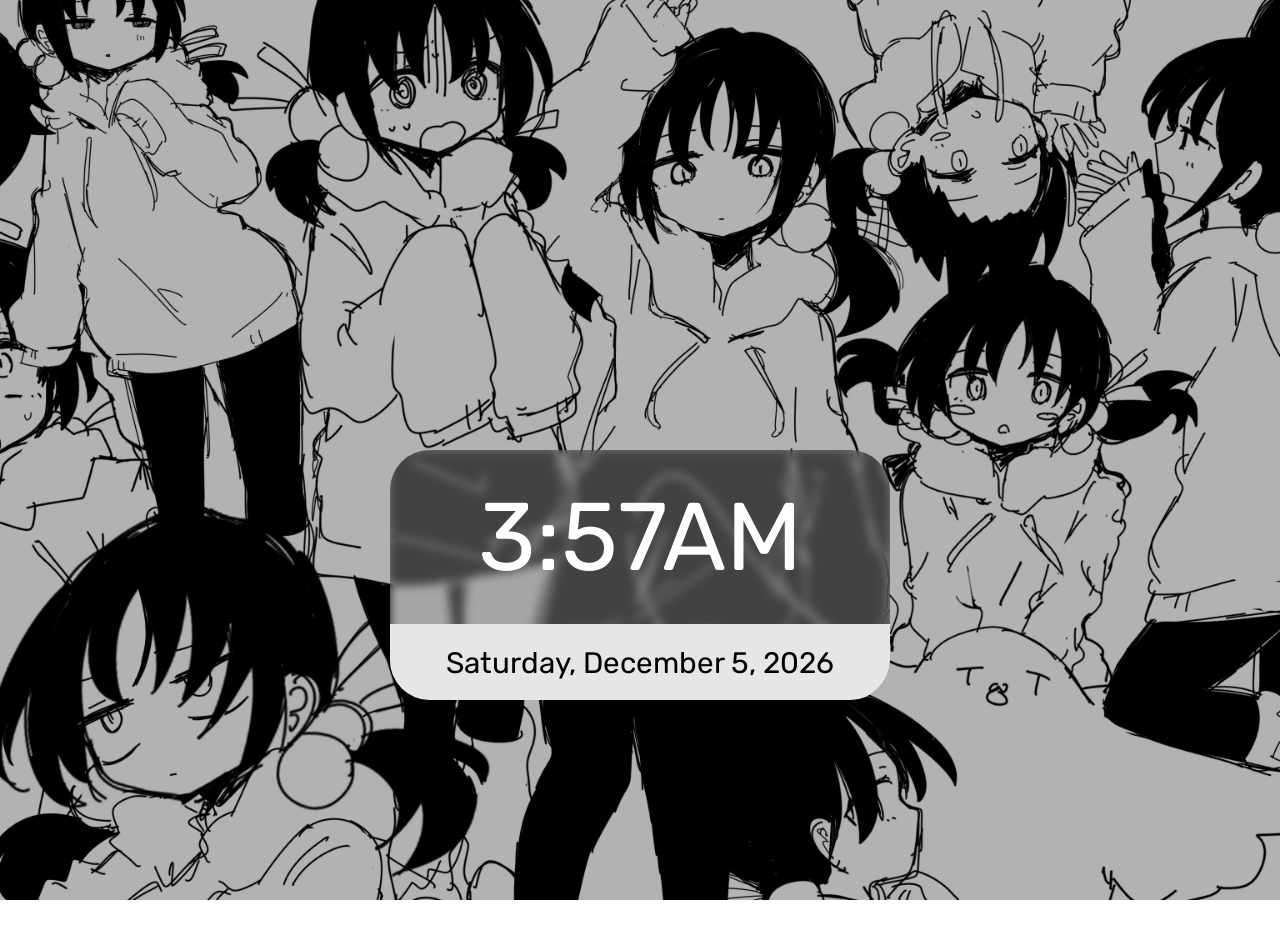
<file: index.html>
<!DOCTYPE html>
<html lang="en">
<head>
    <!-- ==========================================================================
       1. HEAD & METADATA
       ========================================================================== -->
    <meta charset="UTF-8">
    <meta name="viewport" content="width=device-width, initial-scale=1.0">
    <title>Osage Chan Wallpaper</title>
    <link rel="stylesheet" href="style.css">
</head>
<body>

<!-- ==========================================================================
   2. BACKGROUND & VISUALIZER
   ========================================================================== -->
<div id="backgroundScroller"></div>
<canvas id="audiovisualizer"></canvas>

<!-- ==========================================================================
   3. TIME & DATE DISPLAYS
   ========================================================================== -->
<div id="timeDisplay">
    <div id="time">12:00PM</div>
    <div id="date">--</div>
</div>

<div id="timeDisplayBigger">
    <div id="time1">12:00PM</div>
    <div id="date1">--</div>
</div>

<!-- ==========================================================================
   4. PAGE SELECTOR NAVIGATION
   ========================================================================== -->
<div id="pageSelector">
    <i id="left"><img src="assets/icons/icons8-back-16.png" alt="Previous Page"></i>
    <i id="center"><img id="centerIcon" src="assets/icons/icons8-video-32.png" alt="Video Hub"></i>
    <i id="right"><img src="assets/icons/icons8-forward-16.png" alt="Next Page"></i>
</div>

<!-- ==========================================================================
   5. CALENDAR WIDGET & LEFT PANEL
   ========================================================================== -->
<div id="calendar-wrapper">
    <div id="calendar-panel-left" class="hide-panel">
        <div id="cal-rail">
            <div id="cal-scroll-up" class="cal-rail-btn hidden" title="Scroll Up">
                <svg width="12" height="12" viewBox="0 0 24 24" fill="none" stroke="currentColor" stroke-width="2.5" stroke-linecap="round" stroke-linejoin="round"><polyline points="18 15 12 9 6 15"></polyline></svg>
            </div>
            <div id="cal-close-btn" class="cal-rail-btn">&gt;</div>
            <div id="cal-scroll-down" class="cal-rail-btn hidden" title="Scroll Down">
                <svg width="12" height="12" viewBox="0 0 24 24" fill="none" stroke="currentColor" stroke-width="2.5" stroke-linecap="round" stroke-linejoin="round"><polyline points="6 9 12 15 18 9"></polyline></svg>
            </div>
        </div>

        <div class="cal-panel-content">
            <div id="cal-panel-top" class="hide-top-info">
                <div id="panel-time">12:00PM</div>
                <div id="cal-selected-day-name">MONDAY</div>
                <div id="cal-selected-date-display">JULY 27, 2026</div>
            </div>

            <div class="cal-panel-divider"></div>

            <div id="cal-panel-bottom">
                <div class="events-header-title">SPECIAL OBSERVANCES</div>
                <div id="cal-events-list">
                    <div class="event-item">No Special Observances</div>
                </div>
            </div>
        </div>
    </div>

    <div id="calendar-main-card">
        <div id="calendar-header">
            <i id="cal-prev"><img src="assets/icons/icons8-back-16.png" alt="Previous Month"></i>

            <div class="calendar-title-container">
                <span id="yearDisplay">2026</span>
                <span id="monthDisplay">OCTOBER</span>
            </div>

            <i id="cal-next"><img src="assets/icons/icons8-forward-16.png" alt="Next Month"></i>
        </div>

        <div id="calendar-body">
            <div class="weekdays-header" id="weekdays-header">
                <div>Sun</div>
                <div>Mon</div>
                <div>Tue</div>
                <div>Wed</div>
                <div>Thu</div>
                <div>Fri</div>
                <div>Sat</div>
            </div>

            <div id="days-wrapper"></div>

            <div id="years-wrapper" class="hide-years">
                <div class="year-selection-overlay"></div>
                <div id="years-list"></div>
            </div>

            <div id="cal-virtual-keyboard">
                <div class="cal-vk-header">
                    <span id="cal-vk-title">KEYBOARD</span>
                    <button type="button" class="cal-vk-close" id="cal-vk-close">✕</button>
                </div>
                <div class="cal-vk-rows">
                    <div class="cal-vk-row">
                        <button type="button" class="cal-vk-key" data-key="1">1</button>
                        <button type="button" class="cal-vk-key" data-key="2">2</button>
                        <button type="button" class="cal-vk-key" data-key="3">3</button>
                        <button type="button" class="cal-vk-key" data-key="4">4</button>
                        <button type="button" class="cal-vk-key" data-key="5">5</button>
                        <button type="button" class="cal-vk-key" data-key="6">6</button>
                        <button type="button" class="cal-vk-key" data-key="7">7</button>
                        <button type="button" class="cal-vk-key" data-key="8">8</button>
                        <button type="button" class="cal-vk-key" data-key="9">9</button>
                        <button type="button" class="cal-vk-key" data-key="0">0</button>
                        <button type="button" class="cal-vk-key cal-vk-action" id="cal-vk-backspace">⌫</button>
                    </div>
                    <div class="cal-vk-row">
                        <button type="button" class="cal-vk-key" data-key="q">q</button>
                        <button type="button" class="cal-vk-key" data-key="w">w</button>
                        <button type="button" class="cal-vk-key" data-key="e">e</button>
                        <button type="button" class="cal-vk-key" data-key="r">r</button>
                        <button type="button" class="cal-vk-key" data-key="t">t</button>
                        <button type="button" class="cal-vk-key" data-key="y">y</button>
                        <button type="button" class="cal-vk-key" data-key="u">u</button>
                        <button type="button" class="cal-vk-key" data-key="i">i</button>
                        <button type="button" class="cal-vk-key" data-key="o">o</button>
                        <button type="button" class="cal-vk-key" data-key="p">p</button>
                        <button type="button" class="cal-vk-key" data-key="-">-</button>
                    </div>
                    <div class="cal-vk-row">
                        <button type="button" class="cal-vk-key" data-key="a">a</button>
                        <button type="button" class="cal-vk-key" data-key="s">s</button>
                        <button type="button" class="cal-vk-key" data-key="d">d</button>
                        <button type="button" class="cal-vk-key" data-key="f">f</button>
                        <button type="button" class="cal-vk-key" data-key="g">g</button>
                        <button type="button" class="cal-vk-key" data-key="h">h</button>
                        <button type="button" class="cal-vk-key" data-key="j">j</button>
                        <button type="button" class="cal-vk-key" data-key="k">k</button>
                        <button type="button" class="cal-vk-key" data-key="l">l</button>
                        <button type="button" class="cal-vk-key" data-key="_">_</button>
                        <button type="button" class="cal-vk-key cal-vk-action" id="cal-vk-caps">⇪</button>
                    </div>
                    <div class="cal-vk-row">
                        <button type="button" class="cal-vk-key cal-vk-action" id="cal-vk-clear">CLEAR</button>
                        <button type="button" class="cal-vk-key" data-key="z">z</button>
                        <button type="button" class="cal-vk-key" data-key="x">x</button>
                        <button type="button" class="cal-vk-key" data-key="c">c</button>
                        <button type="button" class="cal-vk-key" data-key="v">v</button>
                        <button type="button" class="cal-vk-key" data-key="b">b</button>
                        <button type="button" class="cal-vk-key" data-key="n">n</button>
                        <button type="button" class="cal-vk-key" data-key="m">m</button>
                        <button type="button" class="cal-vk-key" data-key=":">:</button>
                        <button type="button" class="cal-vk-key" data-key="/">/</button>
                        <button type="button" class="cal-vk-key" data-key=".">.</button>
                    </div>
                    <div class="cal-vk-row">
                        <button type="button" class="cal-vk-key cal-vk-nav" id="cal-vk-left">◀</button>
                        <button type="button" class="cal-vk-key cal-vk-space" id="cal-vk-space">SPACE</button>
                        <button type="button" class="cal-vk-key cal-vk-nav" id="cal-vk-right">▶</button>
                        <button type="button" class="cal-vk-key cal-vk-done" id="cal-vk-done">DONE</button>
                    </div>
                </div>
            </div>
        </div>
    </div>

    <div id="calendar-panel-right" class="hide-panel">
        <div class="cal-panel-right-content">
            <div id="cal-right-top">
                <div class="cal-right-header-title">SPECIAL DAYS MANAGER</div>
                <div class="cal-right-badges-row">
                    <div id="cal-right-date-display">OCTOBER 15, 2026</div>
                    <div id="cal-right-count-badge">0 EVENTS SCHEDULED</div>
                </div>
            </div>

            <div class="cal-panel-divider cal-right-divider"></div>

            <div id="cal-right-form-wrapper">
                <div class="cal-input-main-row">
                    <input type="text" id="cal-special-input" placeholder="Add title..." maxlength="60" spellcheck="false" autocomplete="off" readonly aria-label="Special day title">
                    <button type="button" id="cal-special-add-btn" title="Save Entry">+</button>
                </div>

                <div class="cal-type-chips" id="cal-type-chips">
                    <button type="button" class="cal-type-chip active" data-type="event">Event</button>
                    <button type="button" class="cal-type-chip" data-type="task">Task</button>
                    <button type="button" class="cal-type-chip" data-type="reminder">Reminder</button>
                    <button type="button" class="cal-type-chip" data-type="memo">Memo</button>
                    <button type="button" class="cal-type-chip" data-type="dday">D-Day</button>
                </div>

                <div id="cal-subfields-container"></div>
            </div>

            <div id="cal-right-events-list"></div>
        </div>
    </div>
</div>

<!-- ==========================================================================
   6. MEDIA PLAYER & PANELS
   ========================================================================== -->
<div id="media-container">
    <div id="media-wrapper">
        <div id="media-image">
            <i id="switch-menu"><img src="assets/icons/icons8-playlist-32.png" alt="Playlist Menu"></i>
            <i id="settings-menu"><img src="assets/icons/icons8-wrench-32.png" alt="Settings Menu"></i>
            <i id="resync-menu" title="Re-sync Media"><img src="assets/icons/icons8-refresh-32.png" alt="Resync Media"></i>
            <div id="timer-menu" class="hide-timer">
                <span id="timer-text">60</span>
            </div>
        </div>

        <div id="media-properties">
            <div id="media-title-wrapper">
                <div id="media-title-track">
                    <span id="media-title">Not Playing Music</span>
                </div>
            </div>

            <div id="media-album-wrapper">
                <div id="media-album-track">
                    <span id="media-album"></span>
                </div>
            </div>

            <div id="media-meta">
                <div id="media-artist-wrapper">
                    <div id="media-artist-track">
                        <span id="media-artist"></span>
                    </div>
                </div>
                <div id="media-release"></div>
            </div>

            <div id="media-lyrics-container">
                <div id="media-lyrics-wrapper">
                    <div id="media-lyric-current"></div>
                    <div id="media-lyric-next"></div>
                </div>
            </div>

            <div class="slider-wrapper">
                <div id="timer-tooltip" class="hide-tooltip">Click to keep music paused</div>
                <div class="media-time">
                    <div id="time-elapsed">--:--</div>
                    <div id="song-duration">--:--</div>
                </div>
                <input type="range" id="media-slider" min="0" max="100" aria-label="Playback progress">
            </div>

            <div id="media-buttons">
                <i id="media-info"></i>
                <i id="media-previous"><img src="assets/icons/icons8-skip-to-start-16.png" alt="Previous Track"></i>
                <i id="media-play"><img src="assets/icons/icons8-play-16.png" alt="Play"></i>
                <i id="media-pause" class="hide-pause-play"><img src="assets/icons/icons8-pause-16.png" alt="Pause"></i>
                <i id="media-next"><img src="assets/icons/icons8-end-16.png" alt="Next Track"></i>
                <i id="media-repeat"></i>
            </div>
        </div>

        <div id="media-playlist" class="hide-properties">
            <div class="media-header">
                <i><img src="assets/icons/icons8-back-16.png" id="media-left" alt="Previous Page"></i>
                <p spellcheck="false">Inabakumori Songs</p>
                <i><img src="assets/icons/icons8-forward-16.png" id="media-right" alt="Next Page"></i>
            </div>
            <div id="media-playlist-list"></div>
        </div>

        <div id="settings-panel">
            <div class="info-content">
                <div id="settings-title" class="settings-title">Settings</div>
                <div class="info-section">
                    <div id="settings-content"></div>
                </div>
            </div>
        </div>

        <div id="media-info-panel">
            <div class="info-content">
                <div class="info-header">
                    <div id="info-cover"></div>
                    <div class="info-main">
                        <div id="info-title"></div>
                        <div id="info-artist"></div>
                    </div>
                </div>

                <div class="info-section" id="info-section">
                    <div class="info-switch">
                        <span id="info-prev">‹</span>
                        <div id="info-category">Description</div>
                        <span id="info-next">›</span>
                    </div>
                    <div id="info-content-display"></div>
                </div>
            </div>
        </div>
    </div>
</div>

<!-- ==========================================================================
   7. SCRIPTS
   ========================================================================== -->
<script src="jsmediatags.min.js"></script>
<script src="main.js"></script>
<script src="calendar-days.js"></script>
<script src="calendar.js"></script>
<script src="timeupdate.js"></script>
<script src="audioVisualizer.js"></script>
<script src="mediaListener.js"></script>
<script src="applyProperties.js"></script>
</body>
</html>
</file>
<file: style.css>
/* ==========================================================================
   1. FONTS & BASE STYLES
   ========================================================================== */

@font-face {
    font-family: 'Rubik';
    src: url('assets/fonts/Rubik/Rubik-VariableFont_wght.ttf');
}

* {
    font-family: 'Rubik', sans-serif;
    user-select: none;
    box-sizing: border-box;
}

html, body {
    top: 0;
    left: 0;
    margin: 0;
    padding: 0;
    width: 100vw;
    height: 100vh;
    overflow: hidden !important;
    display: flex;
    justify-content: end;
    align-items: end;
    --bottom-offset: 30px;
}

body::after {
    content: '';
    position: fixed;
    top: 0;
    left: 0;
    width: 100vw;
    height: 100vh;
    background: #000000;
    z-index: 99999;
    pointer-events: none;
    opacity: 1;
    animation: mainPageFadeIn 3s cubic-bezier(0.25, 1, 0.5, 1) forwards;
}

@keyframes mainPageFadeIn {
    0% { opacity: 1; visibility: visible; }
    55% { opacity: 1; visibility: visible; }
    100% { opacity: 0; visibility: hidden; }
}


/* ==========================================================================
   2. BACKGROUND & NAVIGATION SELECTOR
   ========================================================================== */

#backgroundScroller {
    position: absolute;
    top: 0;
    left: 0;
    width: 100vw;
    height: 100vh;
    background: url(osage-bg.png);
    background-size: cover;
    background-position-x: 50%;
    z-index: -100;
    transition: filter 1.5s cubic-bezier(0.4, 0, 0.2, 1), opacity 1.5s cubic-bezier(0.4, 0, 0.2, 1);
}

#backgroundScroller.dim-out {
    filter: brightness(0) !important;
    transition: filter 0.5s cubic-bezier(0.4, 0, 0.2, 1) !important;
}

#pageSelector {
    position: absolute;
    display: flex;
    gap: 20px;
    left: 50%;
    bottom: calc(60px + var(--bottom-offset));
    transform: translate(-50%, 0);
    z-index: 10;
    transition: gap 0.5s cubic-bezier(0.16, 1, 0.3, 1);
}

#pageSelector i {
    border-radius: 100vw;
    background-color: #e6e6e6;
    backdrop-filter: invert(1) blur(5px);
    color: black;
    display: grid;
    place-items: center;
    width: 50px;
    height: 50px;
    cursor: pointer;
    overflow: hidden;
    flex-shrink: 0;
    transition: opacity 0.5s cubic-bezier(0.16, 1, 0.3, 1),
    transform 0.5s cubic-bezier(0.16, 1, 0.3, 1),
    width 0.5s cubic-bezier(0.16, 1, 0.3, 1);
}

#pageSelector i img {
    width: 20px;
    height: 20px;
    object-fit: contain;
    transition: transform 0.2s ease;
}

#pageSelector #center img {
    width: 27px;
    height: 27px;
    transform: scale(1.15);
}

#pageSelector #center {
    opacity: 0;
    pointer-events: none;
    width: 0;
    transform: scale(0);
}

#pageSelector.at-center #center {
    opacity: 1;
    pointer-events: auto;
    width: 50px;
    transform: scale(1);
}

#pageSelector #center.refresh-hide {
    opacity: 0 !important;
    pointer-events: none !important;
    width: 0 !important;
    transform: scale(0) !important;
}

#pageSelector.at-start {
    gap: 0;
}

#pageSelector.at-start #left {
    opacity: 0;
    pointer-events: none;
    width: 0;
    transform: scale(0);
}

#pageSelector.at-end {
    gap: 0;
}

#pageSelector.at-end #right {
    opacity: 0;
    pointer-events: none;
    width: 0;
    transform: scale(0);
}

.down {
    transition: bottom 0.5s, opacity 0.5s;
    opacity: 0;
    bottom: -40px !important;
}

#pageSelector.closing-center {
    gap: 10px !important;
}

#pageSelector.closing-center #center {
    transform: translateY(80px) scale(0.4) !important;
    opacity: 0 !important;
    width: 0 !important;
    pointer-events: none !important;
}

#pageSelector.closing-sides #left,
#pageSelector.closing-sides #right {
    transform: translateY(80px) scale(0.4) !important;
    opacity: 0 !important;
    pointer-events: none !important;
}

body.is-intro #pageSelector {
    gap: 0 !important;
}

body.is-intro #pageSelector #left,
body.is-intro #pageSelector #right {
    opacity: 0;
    transform: translateY(80px) scale(0.4);
    pointer-events: none;
}

body.is-intro #pageSelector.sides-in #left,
body.is-intro #pageSelector.sides-in #right {
    opacity: 1;
    transform: translateY(0) scale(1);
    pointer-events: auto;
}

body.is-intro #pageSelector #center {
    opacity: 0;
    width: 0;
    transform: translateY(80px) scale(0.4);
    pointer-events: none;
}

body.is-intro #pageSelector.open-center {
    gap: 20px !important;
}

body.is-intro #pageSelector.open-center #center {
    opacity: 1 !important;
    width: 50px !important;
    transform: translateY(0) scale(1) !important;
    pointer-events: auto !important;
}


/* ==========================================================================
   3. TIME & DATE DISPLAY
   ========================================================================== */

#timeDisplay {
    position: relative;
    width: 360px;
    height: 200px;
    box-sizing: border-box;
    background-color: #36363670;
    backdrop-filter: invert(1) blur(5px);
    margin: calc(60px + var(--bottom-offset));
    border-radius: 40px;
    overflow: hidden;
    display: flex;
    flex-direction: column;
    align-items: center;
    z-index: 150;
    color: white;
    font-size: 1.5rem;
    bottom: 0;
    transition: bottom 0.5s, opacity 0.5s, transform 0.8s cubic-bezier(0.22, 1, 0.36, 1);
}

#timeDisplay.hide-time {
    transform: translateY(280px);
    opacity: 0;
    pointer-events: none;
}

#time {
    font-size: 4rem;
    padding-block: 30px;
}

#date {
    font-size: 1.3rem;
    white-space: nowrap;
    display: flex;
    align-items: center;
    justify-content: center;
    flex: 1;
    background-color: #e6e6e6;
    color: black;
    width: 100%;
    padding-inline: 16px;
}

#timeDisplayBigger {
    position: absolute;
    width: 500px;
    height: 250px;
    bottom: calc(170px + var(--bottom-offset));
    left: 50%;
    transform: translate(-50%, 0);
    background-color: #36363670;
    backdrop-filter: invert(1) blur(5px);
    border-radius: 40px;
    overflow: hidden;
    display: flex;
    flex-direction: column;
    align-items: center;
    color: white;
    font-size: 4rem;
    transition: bottom 0.5s cubic-bezier(0.16, 1, 0.3, 1), opacity 0.5s ease;
    z-index: 10;
}

#timeDisplayBigger.intro-clock-hide {
    bottom: -250px !important;
    opacity: 0 !important;
    pointer-events: none !important;
}

#time1 {
    font-size: 6rem;
    padding-block: 30px;
}

#date1 {
    font-size: 1.85rem;
    white-space: nowrap;
    display: flex;
    align-items: center;
    justify-content: center;
    flex: 1;
    background-color: #e6e6e6;
    color: black;
    width: 100%;
    padding-inline: 20px;
}

.exit-clock-down {
    bottom: -250px !important;
    opacity: 0 !important;
    pointer-events: none !important;
    transition: bottom 0.6s cubic-bezier(0.4, 0, 0.2, 1), opacity 0.6s ease !important;
}


/* ==========================================================================
   4. AUDIO VISUALIZER
   ========================================================================== */

#audiovisualizer {
    position: absolute;
    top: 50vh;
    left: 50vw;
    transform: translate(-50%, -50%) scale(1.1);
    width: 100vw;
    z-index: -99;
    user-select: none;
    pointer-events: none;
    transition: opacity 1.5s cubic-bezier(0.4, 0, 0.2, 1);
}

#audiovisualizer.exit-fade {
    opacity: 0 !important;
    transition: opacity 0.5s cubic-bezier(0.4, 0, 0.2, 1) !important;
}


/* ==========================================================================
   5. CALENDAR WIDGET & LEFT PANEL
   ========================================================================== */

#calendar-wrapper {
    position: absolute;
    top: 50%;
    left: 50%;
    transform: translate(-50%, -50%);
    display: flex;
    align-items: stretch;
    background-color: #363636e6;
    backdrop-filter: invert(1) blur(5px);
    border-radius: 40px;
    overflow: hidden;
    z-index: 100;
    transition: margin-top 0.5s cubic-bezier(0.16, 1, 0.3, 1), opacity 0.5s cubic-bezier(0.16, 1, 0.3, 1);
}

#calendar-wrapper.widget-down {
    margin-top: 180px !important;
    opacity: 0 !important;
    pointer-events: none !important;
}

#calendar-main-card {
    width: 550px;
    flex-shrink: 0;
}

#calendar-panel-left {
    width: 420px;
    height: 607px;
    opacity: 1;
    overflow: hidden;
    display: flex;
    background: transparent;
    border-right: 1px solid rgba(255, 255, 255, 0.1);
    transition: width 1.2s cubic-bezier(0.22, 1, 0.36, 1),
    opacity 1.2s ease,
    filter 1.2s ease;
}

#calendar-panel-left.hide-panel {
    width: 0;
    opacity: 0;
    border-right: none;
    pointer-events: none;
}

#calendar-panel-left.rail-only {
    width: 34px !important;
    border-right: 1px solid rgba(255, 255, 255, 0.1);
}

#calendar-panel-left.rail-only .cal-panel-content {
    opacity: 0;
    pointer-events: none;
    visibility: hidden;
}

#cal-rail {
    width: 34px;
    height: 100%;
    background-color: #797979;
    border-right: 1px solid rgba(255, 255, 255, 0.1);
    display: flex;
    flex-direction: column;
    justify-content: center;
    align-items: center;
    gap: 10px;
    flex-shrink: 0;
    opacity: 0;
    transform: translateX(-15px);
    pointer-events: none;
    transition: opacity 0.5s ease, transform 0.5s ease;
    z-index: 10;
}

#cal-rail.rail-visible {
    opacity: 1;
    transform: translateX(0);
    pointer-events: auto;
}

.cal-rail-btn {
    width: 28px;
    height: 36px;
    display: grid;
    place-items: center;
    cursor: pointer;
    color: #ffffff;
    font-weight: 700;
    font-size: 1.15rem;
    border-radius: 8px;
    transition: opacity 0.3s ease, background-color 0.2s ease, transform 0.2s ease;
    user-select: none;
}

.cal-rail-btn svg {
    width: 18px;
    height: 18px;
    stroke-width: 3px;
    display: block;
}

.cal-rail-btn:hover:not(.hidden):not(.controls-locked) {
    background-color: #8c8c8c;
    color: #ffffff;
}

.cal-rail-btn.hidden {
    opacity: 0;
    pointer-events: none;
}

.cal-rail-btn.controls-locked {
    opacity: 0.35 !important;
    cursor: not-allowed !important;
    pointer-events: none !important;
}

.cal-panel-content {
    flex: 1;
    display: flex;
    flex-direction: column;
    padding: 30px 28px;
    box-sizing: border-box;
    overflow: hidden;
    min-width: 386px;
    transition: opacity 0.4s ease, visibility 0.4s ease;
}

#cal-panel-top {
    flex: 0 0 auto;
    display: flex;
    flex-direction: column;
    justify-content: center;
    align-items: center;
    text-align: center;
    opacity: 1;
    transform: translateY(0);
    transition: opacity 0.6s ease, transform 0.6s ease;
}

#cal-panel-top.hide-top-info {
    opacity: 0;
    transform: translateY(-20px);
    pointer-events: none;
}

#panel-time {
    font-size: 3.2rem;
    font-weight: 700;
    color: #ffffff;
    letter-spacing: 1px;
    line-height: 1.1;
    margin-bottom: 4px;
}

#cal-selected-day-name {
    font-size: 1.2rem;
    font-weight: 800;
    letter-spacing: 3px;
    color: rgba(255, 255, 255, 0.9);
    margin-bottom: 8px;
}

#cal-selected-date-display {
    font-size: 0.78rem;
    font-weight: 600;
    letter-spacing: 2px;
    color: rgba(255, 255, 255, 0.75);
    background: rgba(255, 255, 255, 0.08);
    border: 1px solid rgba(255, 255, 255, 0.14);
    padding: 4px 14px;
    border-radius: 12px;
    text-transform: uppercase;
}

.cal-panel-divider {
    width: 100%;
    height: 1px;
    background: linear-gradient(90deg, transparent, rgba(255, 255, 255, 0.25), transparent);
    margin-block: 20px;
    position: relative;
    display: flex;
    align-items: center;
    justify-content: center;
}

.cal-panel-divider::after {
    content: '◆';
    position: absolute;
    font-size: 0.5rem;
    color: rgba(255, 255, 255, 0.35);
    background: #363636;
    padding-inline: 8px;
}

.cal-right-divider {
    margin: 0 0 16px 0;
}

.cal-right-divider::after {
    content: '◆';
    font-size: 0.52rem;
    color: rgba(255, 255, 255, 0.45);
    background: #363636;
    padding-inline: 10px;
}

#cal-panel-bottom {
    flex: 1;
    display: flex;
    flex-direction: column;
    overflow: hidden;
    margin-top: 0;
}

.events-header-title {
    font-size: 0.72rem;
    font-weight: 700;
    letter-spacing: 2px;
    color: rgba(255, 255, 255, 0.45);
    text-transform: uppercase;
    text-align: center;
    margin-bottom: 14px;
    display: flex;
    align-items: center;
    justify-content: center;
    user-select: none;
    transition: color 0.2s ease;
    overflow: hidden;
}

.events-header-title.clickable-tab {
    cursor: pointer;
}

.events-header-title.clickable-tab:hover {
    color: #ffffff;
}

.events-header-title .title-text {
    display: inline-block;
    white-space: nowrap;
    transition: transform 0.18s cubic-bezier(0.22, 1, 0.36, 1), opacity 0.18s ease;
}

.events-header-title .title-text.slide-out-left {
    transform: translateX(-40px);
    opacity: 0;
}

.events-header-title .title-text.slide-in-right {
    animation: titleSlideInFromRight 0.22s cubic-bezier(0.16, 1, 0.3, 1) forwards;
}

@keyframes titleSlideInFromRight {
    0% {
        transform: translateX(40px);
        opacity: 0;
    }
    100% {
        transform: translateX(0);
        opacity: 1;
    }
}

.events-header-title::before,
.events-header-title::after {
    display: none;
}

#cal-events-list {
    flex: 1;
    display: flex;
    flex-direction: column;
    gap: 8px;
    overflow-y: auto;
    padding-right: 4px;
    -ms-overflow-style: none;
    scrollbar-width: none;
}

#cal-events-list::-webkit-scrollbar {
    display: none;
}

.event-item,
.special-event-item {
    background: rgba(255, 255, 255, 0.05);
    border: 1px solid rgba(255, 255, 255, 0.08);
    border-radius: 14px;
    padding: 6px 8px 6px 14px;
    font-size: 0.85rem;
    font-weight: 500;
    color: rgba(255, 255, 255, 0.85);
    display: flex;
    align-items: center;
    justify-content: space-between;
    height: 48px;
    box-sizing: border-box;
    flex-shrink: 0;
}

.event-item:hover,
.special-event-item:hover {
    background: rgba(255, 255, 255, 0.1);
    border-color: rgba(255, 255, 255, 0.18);
}

.event-item {
    transition: background 0.2s ease, border-color 0.2s ease;
    opacity: 0;
    animation: eventRevealIn 0.8s cubic-bezier(0.16, 1, 0.3, 1) forwards;
}

.event-item.closing {
    animation: eventRevealOut 0.4s cubic-bezier(0.7, 0, 0.84, 0) forwards !important;
}

.special-event-item {
    transition: background 0.2s ease, border-color 0.2s ease, opacity 0.2s ease;
    animation: eventRevealIn 0.5s cubic-bezier(0.16, 1, 0.3, 1) forwards;
}

@keyframes eventRevealIn {
    0% {
        opacity: 0;
        transform: translateX(-50px);
        clip-path: inset(100% 0 0 0);
        filter: blur(6px);
    }
    100% {
        opacity: 1;
        transform: translateX(0);
        clip-path: inset(0 0 0 0);
        filter: blur(0px);
    }
}

@keyframes eventRevealOut {
    0% {
        opacity: 1;
        transform: translateX(0);
        clip-path: inset(0 0 0 0);
        filter: blur(0px);
    }
    100% {
        opacity: 0;
        transform: translateX(-50px);
        clip-path: inset(100% 0 0 0);
        filter: blur(6px);
    }
}

.event-text-wrapper {
    flex: 1;
    overflow: hidden;
    white-space: nowrap;
    position: relative;
    height: 100%;
    display: flex;
    align-items: center;
    margin-right: 10px;
}

.event-text-track {
    display: inline-flex;
    width: max-content;
    align-items: center;
    will-change: transform;
}

.event-text-track span {
    white-space: nowrap;
}

.event-badge {
    width: 34px;
    height: 34px;
    border-radius: 10px;
    background: rgba(255, 255, 255, 0.08);
    border: 1px solid rgba(255, 255, 255, 0.12);
    display: grid;
    place-items: center;
    flex-shrink: 0;
}

.event-badge img {
    width: 18px;
    height: 18px;
    object-fit: contain;
}

.no-event {
    color: rgba(255, 255, 255, 0.4);
    font-style: italic;
    border-style: dashed;
    justify-content: center;
    text-align: center;
    padding-inline: 16px;
    font-size: 0.78rem;
    line-height: 1.35;
}

.no-event.error-event {
    color: rgba(231, 76, 60, 0.85);
    border-color: rgba(231, 76, 60, 0.25);
}

#calendar-header {
    background-color: #e6e6e6;
    height: 95px;
    display: flex;
    justify-content: space-between;
    align-items: center;
    padding-inline: 25px;
    position: relative;
    box-sizing: border-box;
    border-bottom: 1px solid rgba(0, 0, 0, 0.08);
}

#calendar-header::after {
    content: '';
    position: absolute;
    bottom: 0;
    left: 50%;
    transform: translateX(-50%);
    width: 85%;
    height: 1px;
    background: linear-gradient(90deg, transparent, rgba(0, 0, 0, 0.15), transparent);
}

.calendar-title-container {
    display: flex;
    flex-direction: column;
    align-items: center;
    justify-content: center;
    gap: 2px;
}

#yearDisplay {
    font-size: 0.85rem;
    font-weight: 700;
    letter-spacing: 2px;
    color: rgba(0, 0, 0, 0.6);
    background-color: rgba(0, 0, 0, 0.06);
    padding: 3px 12px;
    border-radius: 12px;
    text-transform: uppercase;
    cursor: pointer;
    transition: all 0.2s ease;
}

#yearDisplay:hover {
    background-color: rgba(0, 0, 0, 0.12);
    color: #000000;
    transform: scale(1.05);
}

#yearDisplay:active {
    transform: scale(0.95);
}

#monthDisplay {
    font-size: 2.1rem;
    font-weight: 600;
    letter-spacing: 6px;
    color: #1a1a1a;
    text-align: center;
    user-select: none;
    cursor: pointer;
    transition: transform 0.2s ease, opacity 0.2s ease;
}

#monthDisplay:hover {
    opacity: 0.7;
    transform: scale(1.03);
}

#monthDisplay:active {
    transform: scale(0.97);
}

#cal-prev,
#cal-next {
    width: 44px;
    height: 44px;
    border-radius: 50%;
    background-color: rgba(255, 255, 255, 0.4);
    box-shadow: 0 2px 8px rgba(0, 0, 0, 0.05);
    border: 1px solid rgba(0, 0, 0, 0.05);
    display: grid;
    place-items: center;
    cursor: pointer;
    transition: all 0.25s cubic-bezier(0.22, 1, 0.36, 1);
    user-select: none;
    flex-shrink: 0;
}

#cal-prev:hover,
#cal-next:hover {
    background-color: #ffffff;
    box-shadow: 0 4px 12px rgba(0, 0, 0, 0.12);
    transform: scale(1.08);
}

#cal-prev:active,
#cal-next:active {
    transform: scale(0.92);
}

#cal-prev img,
#cal-next img {
    width: 16px;
    height: 16px;
    object-fit: contain;
}

#calendar-body {
    position: relative;
    height: 512px;
    overflow: hidden;
}

.weekdays-header {
    background-color: #797979;
    color: white;
    display: flex;
    align-items: center;
    height: 40px;
    font-size: 1.25rem;
    opacity: 1;
    visibility: visible;
    transition: opacity 0.35s ease, visibility 0.35s ease;
}

.weekdays-header.fading {
    opacity: 0;
}

.weekdays-header div {
    width: calc(100% / 7);
    text-align: center;
}

#days-wrapper {
    display: flex;
    flex-wrap: wrap;
    color: whitesmoke;
    font-size: 1.25rem;
    opacity: 1;
    visibility: visible;
    transition: opacity 0.35s ease, transform 0.35s cubic-bezier(0.16, 1, 0.3, 1), visibility 0.35s ease;
}

#calendar-body.keyboard-open #days-wrapper {
    transform: translateY(-30px) scale(0.96);
    opacity: 0;
    pointer-events: none;
    visibility: hidden;
}

#calendar-body.keyboard-open .weekdays-header {
    opacity: 0;
    pointer-events: none;
    visibility: hidden;
}

#days-wrapper.fading {
    opacity: 0;
}

#days-wrapper div {
    --width: calc(100% / 7);
    width: var(--width);
    aspect-ratio: 1;
    display: grid;
    place-items: center;
}

#days-wrapper .valid-day {
    cursor: pointer;
    transition: background-color 0.2s ease;
    border-radius: 30%;
}

#days-wrapper .valid-day:hover {
    background-color: rgba(255, 255, 255, 0.15);
    border-radius: 30%;
}

.current-day {
    background-color: rgba(255, 255, 255, 0.25) !important;
    color: #ffffff !important;
    border-radius: 30% !important;
    font-weight: 700;
}

.selected-day {
    background-color: #ffffff !important;
    color: #000000 !important;
    border-radius: 30% !important;
    font-weight: 700;
}

.cal-day-pencil-icon {
    width: 28px;
    height: 28px;
    object-fit: contain;
    filter: brightness(0);
    pointer-events: none;
    transition: transform 0.2s ease;
}

.valid-day.selected-day:hover .cal-day-pencil-icon {
    transform: scale(1.12);
}

.beforeDays,
.afterDays {
    color: #a3a3a3;
    cursor: default;
}

#years-wrapper {
    position: absolute;
    top: 0;
    left: 0;
    width: 100%;
    height: 100%;
    display: flex;
    justify-content: center;
    align-items: center;
    opacity: 1;
    pointer-events: auto;
    transition: opacity 0.75s cubic-bezier(0.4, 0, 0.2, 1);
    z-index: 20;
}

#years-wrapper.hide-years {
    opacity: 0;
    pointer-events: none;
}

.year-selection-overlay {
    position: absolute;
    top: 50%;
    left: 50%;
    transform: translate(-50%, -50%);
    width: 200px;
    height: 52px;
    background: rgba(255, 255, 255, 0.06);
    border: 1px solid rgba(255, 255, 255, 0.16);
    border-radius: 16px;
    pointer-events: none;
    z-index: 5;
}

#years-list {
    width: 100%;
    height: 100%;
    overflow-y: auto;
    display: flex;
    flex-direction: column;
    align-items: center;
    padding-block: 228px;
    box-sizing: border-box;
    -ms-overflow-style: none;
    scrollbar-width: none;
    mask-image: linear-gradient(to bottom, transparent 0%, black 20%, black 80%, transparent 100%);
    -webkit-mask-image: linear-gradient(to bottom, transparent 0%, black 20%, black 80%, transparent 100%);
}

#years-list::-webkit-scrollbar {
    display: none;
}

.year-item {
    height: 56px;
    min-height: 56px;
    display: flex;
    align-items: center;
    justify-content: center;
    font-size: 1.25rem;
    font-weight: 500;
    color: rgba(255, 255, 255, 0.35);
    letter-spacing: 1px;
    cursor: pointer;
    transition: font-size 0.25s cubic-bezier(0.22, 1, 0.36, 1), color 0.25s ease;
    width: 100%;
    user-select: none;
}

.year-item:hover {
    color: rgba(255, 255, 255, 0.75);
}

.year-item.active-year {
    font-size: 2rem;
    font-weight: 700;
    color: #ffffff;
    letter-spacing: 1px;
}

#cal-virtual-keyboard {
    position: absolute;
    bottom: 0;
    left: 0;
    width: 100%;
    background: rgba(38, 38, 38, 0.95);
    backdrop-filter: blur(25px);
    -webkit-backdrop-filter: blur(25px);
    border: none;
    border-top: 1px solid rgba(255, 255, 255, 0.12);
    border-radius: 0 0 40px 40px;
    padding: 16px 20px 22px 20px;
    display: flex;
    flex-direction: column;
    gap: 7px;
    box-shadow: none;
    transform: translateY(100%);
    opacity: 0;
    pointer-events: none;
    transition: transform 0.35s cubic-bezier(0.16, 1, 0.3, 1), opacity 0.25s ease;
    z-index: 50;
    box-sizing: border-box;
}

#calendar-body.keyboard-open #cal-virtual-keyboard {
    transform: translateY(0);
    opacity: 1;
    pointer-events: auto;
}

.cal-vk-header {
    display: flex;
    justify-content: space-between;
    align-items: center;
    padding: 0 4px 6px 4px;
    border-bottom: 1px solid rgba(255, 255, 255, 0.08);
}

.cal-vk-header span {
    font-size: 0.7rem;
    font-weight: 700;
    letter-spacing: 1px;
    color: rgba(255, 255, 255, 0.5);
    text-transform: uppercase;
}

.cal-vk-close {
    background: transparent;
    border: none;
    color: rgba(255, 255, 255, 0.5);
    font-size: 0.85rem;
    cursor: pointer;
    padding: 2px 6px;
    border-radius: 6px;
    transition: all 0.2s ease;
}

.cal-vk-close:hover {
    color: #ffffff;
    background: rgba(255, 255, 255, 0.1);
}

.cal-vk-rows {
    display: flex;
    flex-direction: column;
    gap: 6px;
}

.cal-vk-row {
    display: flex;
    gap: 5px;
    justify-content: center;
    width: 100%;
}

.cal-vk-key {
    flex: 1;
    height: 38px;
    background: rgba(255, 255, 255, 0.06);
    border: 1px solid rgba(255, 255, 255, 0.08);
    border-radius: 8px;
    color: #ffffff;
    font-size: 0.88rem;
    font-weight: 700;
    display: grid;
    place-items: center;
    cursor: pointer;
    transition: background 0.15s ease, transform 0.15s ease, border-color 0.15s ease;
    user-select: none;
}

.cal-vk-key:hover {
    background: rgba(255, 255, 255, 0.14);
    border-color: rgba(255, 255, 255, 0.18);
    transform: translateY(-1px);
}

.cal-vk-key:active {
    transform: scale(0.95);
    background: #ffffff;
    color: #000000;
}

.cal-vk-action {
    background: rgba(255, 255, 255, 0.1);
    font-size: 0.75rem;
}

#cal-vk-backspace {
    flex: 1.3;
}

#cal-vk-caps {
    flex: 1.3;
}

#cal-vk-caps.active {
    background: #ffffff !important;
    color: #000000 !important;
}

#cal-vk-clear {
    flex: 1.4;
    font-size: 0.7rem;
}

.cal-vk-nav {
    flex: 1;
    font-size: 0.75rem;
}

.cal-vk-space {
    flex: 5.5;
    font-size: 0.75rem;
    letter-spacing: 1px;
}

.cal-vk-done {
    flex: 1.6;
    background: #e6e6e6;
    color: #000000;
    border: none;
    font-weight: 800;
    font-size: 0.75rem;
}

.cal-vk-done:hover {
    background: #ffffff;
}

#calendar-panel-right {
    width: 420px;
    height: 607px;
    opacity: 1;
    overflow: hidden;
    display: flex;
    background: transparent;
    border-left: 1px solid rgba(255, 255, 255, 0.1);
    transition: width 1.2s cubic-bezier(0.22, 1, 0.36, 1),
    opacity 1.2s ease,
    filter 1.2s ease;
}

#calendar-panel-right.hide-panel {
    width: 0;
    opacity: 0;
    border-left: none;
    pointer-events: none;
}

.cal-panel-right-content {
    flex: 1;
    display: flex;
    flex-direction: column;
    padding: 0 24px 24px 24px;
    box-sizing: border-box;
    overflow: hidden;
    min-width: 386px;
}

#cal-right-top {
    height: 134px;
    flex: 0 0 134px;
    display: flex;
    flex-direction: column;
    justify-content: center;
    align-items: center;
    text-align: center;
    padding-inline: 20px;
    box-sizing: border-box;
}

.cal-right-header-title {
    font-size: 1.22rem;
    font-weight: 800;
    letter-spacing: 3px;
    color: #ffffff;
    text-transform: uppercase;
    text-align: center;
    margin-bottom: 12px;
}

.cal-right-badges-row {
    display: flex;
    gap: 8px;
    align-items: center;
    justify-content: center;
}

#cal-right-date-display {
    font-size: 0.74rem;
    font-weight: 600;
    letter-spacing: 2px;
    color: rgba(255, 255, 255, 0.75);
    background: rgba(255, 255, 255, 0.06);
    border: 1px solid rgba(255, 255, 255, 0.12);
    padding: 5px 14px;
    border-radius: 12px;
    text-transform: uppercase;
    white-space: nowrap;
}

#cal-right-count-badge {
    font-size: 0.74rem;
    font-weight: 700;
    letter-spacing: 1px;
    color: rgba(255, 255, 255, 0.75);
    background: rgba(255, 255, 255, 0.06);
    border: 1px solid rgba(255, 255, 255, 0.12);
    padding: 5px 14px;
    border-radius: 12px;
    text-transform: uppercase;
    white-space: nowrap;
}

#cal-right-form-wrapper {
    display: flex;
    flex-direction: column;
    gap: 10px;
    margin-bottom: 14px;
    flex-shrink: 0;
}

.cal-input-main-row {
    display: flex;
    gap: 8px;
    align-items: center;
}

#cal-special-input {
    flex: 1;
    height: 40px;
    background: rgba(0, 0, 0, 0.35);
    border: 1px solid rgba(255, 255, 255, 0.12);
    border-radius: 12px;
    padding: 0 14px;
    color: #ffffff;
    font-size: 0.85rem;
    font-weight: 500;
    outline: none;
    cursor: pointer;
    transition: border-color 0.2s ease, background 0.2s ease;
}

#cal-special-input::placeholder {
    color: rgba(255, 255, 255, 0.4);
    font-size: 0.8rem;
}

#cal-special-input:hover,
#cal-special-input.input-focused {
    border-color: rgba(255, 255, 255, 0.28);
    background: rgba(0, 0, 0, 0.55);
}

#cal-special-add-btn {
    width: 40px;
    height: 40px;
    background: #e6e6e6;
    border: 1px solid rgba(255, 255, 255, 0.2);
    border-radius: 12px;
    color: #000000;
    font-size: 1.3rem;
    font-weight: 700;
    display: grid;
    place-items: center;
    cursor: pointer;
    flex-shrink: 0;
    transition: all 0.2s ease;
    box-shadow: 0 2px 6px rgba(0, 0, 0, 0.25);
}

#cal-special-add-btn:hover {
    background: #ffffff;
    transform: scale(1.05);
    box-shadow: 0 4px 10px rgba(0, 0, 0, 0.35);
}

#cal-special-add-btn:active {
    transform: scale(0.95);
}

.cal-type-chips {
    display: flex;
    gap: 6px;
    justify-content: center;
    align-items: center;
    width: 100%;
    padding-bottom: 2px;
}

.cal-type-chip {
    flex: 1;
    display: flex;
    justify-content: center;
    align-items: center;
    padding: 6px 0;
    border-radius: 14px;
    background: rgba(255, 255, 255, 0.06);
    border: 1px solid rgba(255, 255, 255, 0.1);
    color: rgba(255, 255, 255, 0.65);
    font-size: 0.74rem;
    font-weight: 600;
    letter-spacing: 1px;
    cursor: pointer;
    white-space: nowrap;
    transition: all 0.2s ease;
}

.cal-type-chip:hover {
    background: rgba(255, 255, 255, 0.12);
    color: #ffffff;
}

.cal-type-chip.active {
    background: #ffffff;
    color: #000000;
    font-weight: 700;
    border-color: #ffffff;
}

#cal-subfields-container {
    display: flex;
    flex-direction: column;
    gap: 6px;
}

.cal-subfield-row {
    display: flex;
    align-items: center;
    gap: 8px;
    font-size: 0.76rem;
    color: rgba(255, 255, 255, 0.7);
}

.cal-subfield-row input[type="time"] {
    background: rgba(0, 0, 0, 0.35);
    border: 1px solid rgba(255, 255, 255, 0.12);
    border-radius: 8px;
    padding: 4px 8px;
    color: #ffffff;
    font-size: 0.78rem;
    outline: none;
}

.cal-subfield-note {
    font-size: 0.72rem;
    color: rgba(255, 255, 255, 0.4);
    font-style: italic;
}

#cal-right-events-list {
    flex: 1;
    display: flex;
    flex-direction: column;
    gap: 8px;
    overflow-y: auto;
    padding-right: 4px;
    -ms-overflow-style: none;
    scrollbar-width: none;
}

#cal-right-events-list::-webkit-scrollbar {
    display: none;
}

.special-event-item.task-done {
    opacity: 0.45;
}

.special-event-item.task-done .event-text-track span {
    text-decoration: line-through;
}

.special-task-checkbox {
    accent-color: #ffffff;
    cursor: pointer;
    width: 16px;
    height: 16px;
    margin-right: 10px;
    flex-shrink: 0;
}

.special-pill-badge {
    padding: 2px 7px;
    border-radius: 6px;
    font-size: 0.65rem;
    font-weight: 700;
    letter-spacing: 1px;
    margin-right: 8px;
    flex-shrink: 0;
    text-transform: uppercase;
}

.special-pill-badge.pill-event {
    background: rgba(255, 255, 255, 0.12);
    color: #ffffff;
}

.special-pill-badge.pill-reminder {
    background: rgba(255, 255, 255, 0.1);
    color: #ffffff;
}

.special-pill-badge.pill-memo {
    background: rgba(255, 255, 255, 0.08);
    color: rgba(255, 255, 255, 0.7);
}

.special-pill-badge.pill-dday {
    background: #ffffff;
    color: #000000;
    font-weight: 800;
}

.special-event-del-btn {
    width: 32px;
    height: 32px;
    border-radius: 8px;
    background: rgba(255, 255, 255, 0.06);
    border: 1px solid rgba(255, 255, 255, 0.1);
    color: rgba(255, 255, 255, 0.5);
    display: grid;
    place-items: center;
    cursor: pointer;
    font-size: 1.1rem;
    line-height: 1;
    transition: all 0.2s ease;
    flex-shrink: 0;
}

.special-event-del-btn:hover {
    background: rgba(231, 76, 60, 0.22);
    border-color: rgba(231, 76, 60, 0.4);
    color: #ff6b6b;
    transform: scale(1.08);
}

.special-event-del-btn:active {
    transform: scale(0.92);
}

.special-no-event {
    color: rgba(255, 255, 255, 0.4);
    font-style: italic;
    border: 1px dashed rgba(255, 255, 255, 0.15);
    border-radius: 14px;
    display: flex;
    align-items: center;
    justify-content: center;
    text-align: center;
    padding: 16px;
    font-size: 0.78rem;
    line-height: 1.35;
}


/* ==========================================================================
   6. MEDIA PLAYER CONTAINER & COVER IMAGE
   ========================================================================== */

#media-container {
    position: absolute;
    top: 50%;
    left: 50%;
    transform: translate(-50%, -50%);
    display: flex;
    align-items: center;
    gap: 20px;
}

#media-wrapper {
    position: absolute;
    top: 50%;
    left: 50%;
    transform: translate(-50%, -50%);
    display: flex;
    border-radius: 40px;
    overflow: hidden;
    background-color: #36363670;
    backdrop-filter: invert(1) blur(5px);
    z-index: 100;
    flex-shrink: 0;
    transition: margin-top 0.5s cubic-bezier(0.16, 1, 0.3, 1), opacity 0.5s cubic-bezier(0.16, 1, 0.3, 1);
}

#media-wrapper.widget-down {
    margin-top: 180px !important;
    opacity: 0 !important;
    pointer-events: none !important;
}

#media-image {
    background-image: url(inaba_512.png);
    background-position: center;
    background-size: cover;
    image-rendering: -webkit-optimize-contrast;
    width: 300px;
    height: 300px;
    margin-block: 10px;
    margin-left: 10px;
    border-radius: 30px;
    position: relative;
    overflow: hidden;
}

#switch-menu {
    position: absolute;
    top: 10px;
    right: 10px;
    color: white;
    background-color: rgba(0, 0, 0, 0.616);
    border-radius: 100vw;
    padding: 10px;
    transition: transform 0.5s ease, opacity 0.5s ease, box-shadow 0.2s;
    display: grid;
    transform: scale(0.8);
}

#switch-menu:hover {
    transform: scale(1);
    box-shadow: 0 0 50px black;
}

#switch-menu.controls-locked {
    pointer-events: none !important;
    opacity: 0.4 !important;
    cursor: not-allowed !important;
}

#settings-menu {
    position: absolute;
    top: 60px;
    right: 10px;
    color: white;
    background-color: rgba(0, 0, 0, 0.616);
    border-radius: 100vw;
    padding: 10px;
    transition: transform 0.5s ease, box-shadow 0.2s;
    display: grid;
    transform: scale(0.8);
}

#settings-menu:hover {
    transform: scale(1);
    box-shadow: 0 0 50px black;
}

#resync-menu {
    position: absolute;
    top: 110px;
    right: 10px;
    color: white;
    background-color: rgba(0, 0, 0, 0.616);
    border-radius: 100vw;
    padding: 10px;
    transition: transform 0.5s ease, opacity 0.5s ease, box-shadow 0.2s;
    display: grid;
    place-items: center;
    transform: scale(0.8);
    cursor: pointer;
    opacity: 0;
    pointer-events: none;
    z-index: 10;
}

#resync-menu:hover {
    transform: scale(1);
    box-shadow: 0 0 50px black;
}

#resync-menu img {
    width: 32px;
    height: 32px;
    object-fit: contain;
    display: block;
}

#resync-menu.spinning img {
    animation: resyncSpin 0.6s cubic-bezier(0.4, 0, 0.2, 1);
}

@keyframes resyncSpin {
    0% { transform: rotate(0deg); }
    100% { transform: rotate(360deg); }
}

#timer-menu {
    position: absolute;
    top: 110px;
    right: 10px;
    color: white;
    background-color: rgba(0, 0, 0, 0.616);
    border-radius: 100vw;
    width: 52px;
    height: 52px;
    display: flex;
    justify-content: center;
    align-items: center;
    font-size: 22px;
    font-weight: 700;
    transform: scale(0.8);
    transition: transform 0.5s ease, opacity 0.5s ease, box-shadow 0.2s ease;
    pointer-events: auto;
    cursor: pointer;
    user-select: none;
    z-index: 10;
}

#timer-menu:hover {
    transform: scale(1);
    box-shadow: 0 0 30px black;
}

#timer-menu.hide-timer {
    transform: translateY(60px) scale(0.8) !important;
    opacity: 0 !important;
    pointer-events: none !important;
}


/* ==========================================================================
   7. MEDIA PLAYER PROPERTIES & TRACK METADATA
   ========================================================================== */

#media-properties {
    overflow: hidden;
    width: 500px;
    height: 300px;
    margin-block: 10px;
    margin-right: 10px;
    border-radius: 0 30px 30px 0;
    color: white;
    font-size: 2.5rem;
    box-sizing: border-box;
    text-wrap: nowrap;
    white-space: nowrap;
    display: flex;
    flex-direction: column;
    justify-content: flex-start;
    padding-top: 20px;
    transition: 1s;
}

.hide-properties {
    width: 0 !important;
    opacity: 0 !important;
    margin: 0 !important;
    padding: 0 !important;
    border: none !important;
}

#media-properties > div {
    margin-inline: 15px;
    text-wrap: nowrap;
}

#media-title-wrapper {
    overflow: hidden;
    white-space: nowrap;
    position: relative;
    height: 56px;
    line-height: 56px;
    display: flex;
    align-items: center;
}

#media-title-wrapper::before,
#media-title-wrapper::after {
    content: "";
    position: absolute;
    top: 0;
    width: 40px;
    height: 100%;
    z-index: 2;
    pointer-events: none;
}

#media-title-track {
    display: inline-flex;
    width: max-content;
    align-items: center;
}

#media-title-track span {
    display: inline-block;
    line-height: 56px;
    padding-right: 60px;
}

#media-title {
    text-wrap: nowrap;
}

#media-album-wrapper {
    font-size: 1.5rem;
    color: #c9c9c9;
    overflow: hidden;
    white-space: nowrap;
    height: 32px;
    line-height: 32px;
    display: flex;
    align-items: center;
    margin-top: 5px;
    margin-bottom: 2px;
}

#media-album-track {
    display: inline-flex;
    width: max-content;
}

#media-album {
    font-size: 1.5rem;
    color: #c9c9c9;
    text-wrap: nowrap;
    white-space: nowrap;
    position: relative;
    margin: auto;
}

#media-meta {
    display: flex;
    width: 100%;
    align-items: center;
    margin-top: 0;
    transform: translateY(-4px);
}

#media-artist-wrapper {
    flex: 1;
    overflow: hidden;
    white-space: nowrap;
    font-size: 1.5rem;
    color: #c9c9c9;
    height: 32px;
    line-height: 32px;
    display: flex;
    align-items: center;
}

#media-artist-track {
    display: inline-flex;
    width: max-content;
}

#media-release {
    flex: 1;
    text-align: right;
    font-size: 1.5rem;
    color: #c9c9c9;
    display: flex;
    align-items: center;
    height: 32px;
    line-height: 32px;
    margin-right: 38px;
}

#media-release::before {
    content: "|";
    margin-right: 8px;
    opacity: 1;
}

#media-title-track span,
#media-album-track span,
#media-artist-track span {
    padding-right: 20px;
    flex-shrink: 0;
}

#media-title-track,
#media-album-track,
#media-artist-track {
    will-change: transform;
}


/* ==========================================================================
   8. MEDIA PLAYER CONTROLS & SLIDER
   ========================================================================== */

.slider-wrapper {
    margin-top: 60px;
    font-size: 1rem;
    transition: transform 0.5s ease, margin-top 0.5s ease;
    position: relative;
}

#timer-tooltip {
    position: absolute;
    top: -24px;
    left: 0;
    width: 100%;
    font-size: 0.85rem;
    color: #ffffff;
    text-align: center;
    transition: opacity 0.3s ease, transform 0.3s ease;
    font-weight: 600;
    letter-spacing: 1px;
    text-shadow: 0 2px 8px rgba(0, 0, 0, 0.8);
    pointer-events: none;
}

#timer-tooltip.hide-tooltip,
#media-wrapper.apps-active #timer-tooltip,
#media-wrapper.spotify-active #timer-tooltip {
    opacity: 0 !important;
    transform: translateY(4px);
    display: none !important;
}

.media-time {
    display: flex;
    justify-content: space-between;
}

#media-slider {
    -webkit-appearance: none;
    width: 100%;
    height: 8px;
    border-radius: 5px;
    background: #d3d3d3;
    outline: none;
    opacity: 0.7;
    transition: opacity 0.2s, 0.1s;
    user-select: none;
    pointer-events: auto;
    cursor: pointer;
}

#media-slider::-webkit-slider-thumb {
    -webkit-appearance: none;
    background-color: white;
    width: 15px;
    height: 15px;
    border-radius: 100vw;
    user-select: none;
    pointer-events: auto;
    transition: 0.1s;
    cursor: pointer;
}

#media-buttons {
    margin-top: 5px;
    padding-inline: 30px;
    display: flex;
    justify-content: space-between;
    align-items: center;
    transition: transform 0.5s ease, opacity 0.5s ease;
}

#media-buttons.controls-locked i {
    pointer-events: none !important;
    opacity: 0.4 !important;
    cursor: not-allowed !important;
}

#media-buttons i {
    width: 40px;
    height: 40px;
    border-radius: 50%;
    display: flex;
    justify-content: center;
    align-items: center;
    transition: all 0.2s ease;
}

#media-buttons i img {
    width: 32px;
    height: 32px;
    object-fit: contain;
}

#media-buttons i:hover {
    background-color: rgba(255, 255, 255, 0.1);
    transform: scale(1.1);
}

#media-play,
#media-pause {
    transform: scale(1.3);
    background: center;
}

.hide-pause-play {
    display: none !important;
}

#media-info {
    background: url("assets/icons/icons8-other-32.png") center no-repeat;
    transform: scale(1.3);
    transition: transform 0.2s ease, background 0.2s ease;
}

#media-info.active {
    background: url("assets/icons/icons8-other-32-1.png") center no-repeat;
}

#media-repeat {
    background: url("assets/icons/icons8-shuffle-32.png") center no-repeat;
    transform: scale(1.3);
    transition: transform 0.2s ease, background 0.2s ease;
}

#media-repeat:active {
    transform: scale(1.3);
}

#media-repeat.sequential-mode {
    background: url("assets/icons/icons8-repeat-32.png") center no-repeat;
}

#media-repeat.repeat-mode {
    background: url("assets/icons/icons8-repeat-one-32.png") center no-repeat;
}


/* ==========================================================================
   9. APPS CONNECT ACTIVE TRANSITIONS
   ========================================================================== */

#media-wrapper.apps-active #switch-menu,
#media-wrapper.spotify-active #switch-menu {
    transform: translateY(-80px) scale(0.8);
    opacity: 0;
    pointer-events: none;
}

#media-wrapper.apps-active #settings-menu,
#media-wrapper.spotify-active #settings-menu {
    transform: translateY(-50px) scale(0.8);
}

#media-wrapper.apps-active #resync-menu {
    transform: translateY(-50px) scale(0.8);
    opacity: 1;
    pointer-events: auto;
}

#media-wrapper.apps-active #resync-menu:hover {
    transform: translateY(-50px) scale(1);
    box-shadow: 0 0 50px black;
}

#media-wrapper.apps-active #media-buttons,
#media-wrapper.spotify-active #media-buttons {
    transform: translateY(80px);
    opacity: 0;
    pointer-events: none;
}

#media-wrapper.apps-active .slider-wrapper,
#media-wrapper.spotify-active .slider-wrapper {
    transform: translateY(15px);
    margin-top: 10px !important;
}


/* ==========================================================================
   10. APPS CONNECT SYNCED LYRICS (LOW LATENCY & AUTO-EXPAND)
   ========================================================================== */

#media-lyrics-container {
    height: 0;
    margin-inline: 15px;
    margin-top: 0;
    display: flex;
    flex-direction: column;
    justify-content: flex-start;
    align-items: center;
    text-align: center;
    overflow: hidden;
    opacity: 0;
    pointer-events: none;
    transition: height 0.4s ease, margin-top 0.4s ease, opacity 0.4s ease;
    width: calc(100% - 30px);
}

#media-wrapper.apps-active #media-lyrics-container,
#media-wrapper.spotify-active #media-lyrics-container {
    height: 68px;
    margin-top: 10px;
    opacity: 1;
    pointer-events: auto;
}

#media-lyrics-wrapper {
    display: flex;
    flex-direction: column;
    align-items: center;
    width: 100%;
    transition: transform 0.18s cubic-bezier(0.25, 1, 0.5, 1);
}

#media-lyrics-wrapper.slide-up {
    transform: translateY(-34px);
}

#media-lyric-current {
    font-size: 1.15rem;
    font-weight: 700;
    color: #ffffff;
    white-space: nowrap;
    width: max-content;
    max-width: none;
    text-align: center;
    height: 34px;
    line-height: 34px;
    letter-spacing: 1px;
    will-change: transform;
    transition: opacity 0.18s ease, transform 0.18s cubic-bezier(0.25, 1, 0.5, 1);
}

#media-lyric-next {
    font-size: 0.85rem;
    font-weight: 500;
    color: rgba(255, 255, 255, 0.45);
    white-space: nowrap;
    overflow: hidden;
    text-overflow: ellipsis;
    width: 100%;
    text-align: center;
    height: 30px;
    line-height: 30px;
    transform-origin: center center;
    transition: opacity 0.18s ease, transform 0.18s cubic-bezier(0.25, 1, 0.5, 1), color 0.18s ease;
}

#media-lyrics-wrapper.slide-up #media-lyric-current {
    opacity: 0;
    transform: scale(0.85);
}

#media-lyrics-wrapper.slide-up #media-lyric-next {
    opacity: 1;
    color: #ffffff;
    transform: scale(1.3);
}


/* ==========================================================================
   11. MEDIA PLAYLIST PANEL & ITEMS
   ========================================================================== */

#media-playlist {
    white-space: nowrap;
    overflow: hidden;
    width: 500px;
    height: 300px;
    margin-block: 10px;
    margin-right: 10px;
    border-radius: 0 30px 30px 0;
    color: white;
    font-size: 1rem;
    box-sizing: border-box;
    text-wrap: nowrap;
    display: flex;
    flex-direction: column;
    justify-content: center;
    transition: 1.5s;
}

.media-header {
    background-color: #e6e6e6;
    color: black;
    border-radius: 30px;
    height: 50px;
    display: flex;
    justify-content: space-evenly;
    align-items: center;
    margin-inline: 10px;
    margin-bottom: 7px;
}

.media-header i {
    width: 50px;
    aspect-ratio: 1;
    display: grid;
    place-items: center;
}

#media-left,
#media-right {
    transition: opacity 0.3s ease;
}

#media-playlist-list {
    display: flex;
    flex-direction: column;
    justify-content: start;
    padding-inline: 10px;
    gap: 7px;
    overflow: hidden;
}

#media-playlist-list > div {
    background-color: #797979;
    border-radius: 30px;
    padding-inline: 20px;
    height: 40px;
    display: flex;
    align-items: center;
}

.playlist-item {
    display: flex;
    align-items: center;
    gap: 10px;
    width: 100%;
}

.playlist-number {
    flex-shrink: 0;
    width: 35px;
    text-align: right;
    opacity: 0.7;
    font-variant-numeric: tabular-nums;
}

.playlist-title-wrapper {
    overflow: hidden;
    white-space: nowrap;
    width: 100%;
    flex: 1;
}

.playlist-title-track {
    display: inline-flex;
    width: max-content;
}

.playlist-title-track span {
    padding-right: 1px;
}


/* ==========================================================================
   12. SETTINGS PANEL & EXPANDABLE ROWS
   ========================================================================== */

#settings-panel,
#media-info-panel {
    width: 0;
    height: 300px;
    opacity: 0;
    overflow: hidden;
    background: rgba(0, 0, 0, 0.25);
    backdrop-filter: blur(25px);
    -webkit-backdrop-filter: blur(25px);
    border: none;
    border-radius: 30px;
    margin: 0;
    position: relative;
    z-index: 99;
    transform: translateX(30px) scale(0.95);
    filter: blur(6px);
    pointer-events: none;
    transition: width 1.5s cubic-bezier(0.22, 1, 0.36, 1),
    opacity 1.4s ease,
    transform 1.5s cubic-bezier(0.22, 1, 0.36, 1),
    filter 1.5s ease,
    margin 1.5s cubic-bezier(0.22, 1, 0.36, 1);
}

#media-container.settings-open #settings-panel,
#media-container.info-open #media-info-panel {
    width: 300px;
    opacity: 1;
    border: 1px solid rgba(255, 255, 255, 0.08);
    margin-block: 10px;
    margin-right: 10px;
    transform: translateX(0) scale(1);
    filter: blur(0);
    pointer-events: auto;
}

#settings-panel .info-content {
    padding: 20px 16px;
    height: 100%;
    box-sizing: border-box;
    display: flex;
    flex-direction: column;
}

.settings-title {
    text-align: center;
    font-size: 0.72rem;
    font-weight: 700;
    color: rgba(255, 255, 255, 0.45);
    letter-spacing: 2px;
    text-transform: uppercase;
    margin: 0 0 14px 0;
    display: flex;
    align-items: center;
    justify-content: center;
    gap: 12px;
    flex-shrink: 0;
}

.settings-title::before,
.settings-title::after {
    content: '';
    flex: 1;
    height: 1px;
    background: linear-gradient(90deg, transparent, rgba(255, 255, 255, 0.18));
}

.settings-title::after {
    background: linear-gradient(90deg, rgba(255, 255, 255, 0.18), transparent);
}

#settings-panel .info-section {
    margin-top: 0;
    padding-top: 0;
    transform: none;
    display: flex;
    flex-direction: column;
    gap: 8px;
    flex: 1;
    overflow-y: auto;
    scrollbar-width: none;
    -ms-overflow-style: none;
}

#settings-panel .info-section::-webkit-scrollbar {
    display: none;
}

#settings-panel .info-section::before {
    display: none;
}

.settings-row-item {
    width: 100%;
    border-radius: 14px;
    background: rgba(255, 255, 255, 0.05);
    border: 1px solid rgba(255, 255, 255, 0.08);
    box-sizing: border-box;
    transition: background 0.2s ease, border-color 0.2s ease;
    overflow: hidden;
    position: relative;
    margin-bottom: 8px;
    flex-shrink: 0;
}

.settings-row-item:hover {
    background: rgba(255, 255, 255, 0.1);
    border-color: rgba(255, 255, 255, 0.18);
}

.settings-row-main {
    padding: 0 14px;
    height: 44px;
    width: 100%;
    display: flex;
    justify-content: space-between;
    align-items: center;
    box-sizing: border-box;
    position: relative;
    user-select: none;
}

.crossfade-control-wrapper {
    max-height: 0;
    opacity: 0;
    padding: 0 14px;
    transition: max-height 1.5s cubic-bezier(0.22, 1, 0.36, 1),
    opacity 1.2s ease,
    padding 1.5s cubic-bezier(0.22, 1, 0.36, 1);
    display: flex;
    flex-direction: column;
    gap: 6px;
    overflow: hidden;
    width: 100%;
    box-sizing: border-box;
}

.crossfade-control-wrapper.expanded {
    max-height: 80px;
    opacity: 1;
    padding: 0 14px 14px 14px;
}

.crossfade-slider-header {
    display: flex;
    justify-content: space-between;
    font-size: 11px;
    color: rgba(255, 255, 255, 0.6);
    font-weight: 600;
}

#crossfade-slider {
    -webkit-appearance: none;
    width: 100%;
    height: 6px;
    border-radius: 4px;
    background: linear-gradient(to right, #ffffff 50%, #000000 50%);
    outline: none;
    opacity: 0.9;
    cursor: pointer;
    transition: opacity 0.2s;
    user-select: none;
    pointer-events: auto;
}

#crossfade-slider::-webkit-slider-thumb {
    -webkit-appearance: none;
    background-color: #ffffff;
    width: 14px;
    height: 14px;
    border-radius: 50%;
    cursor: pointer;
    transition: transform 0.15s ease;
}

#crossfade-slider::-webkit-slider-thumb:hover {
    transform: scale(1.2);
}

.settings-row-main span:first-child {
    font-size: 13px;
    font-weight: 600;
    color: rgba(255, 255, 255, 0.85);
    letter-spacing: 1px;
    display: flex;
    align-items: center;
    height: 100%;
    transition: all 0.2s ease;
}

.settings-toggle {
    padding: 5px 14px;
    border-radius: 12px;
    font-size: 11px;
    font-weight: 700;
    letter-spacing: 1px;
    background: rgba(255, 255, 255, 0.08);
    color: rgba(255, 255, 255, 0.45) !important;
    border: 1px solid rgba(255, 255, 255, 0.12);
    transition: background 0.2s ease, color 0.2s ease, border-color 0.2s ease;
    display: inline-flex;
    align-items: center;
    justify-content: center;
    flex-shrink: 0;
    min-width: 48px;
}

.settings-toggle.active {
    background: #ffffff !important;
    color: #000000 !important;
    border-color: #ffffff !important;
    box-shadow: none !important;
}

.settings-row-item.disabled {
    cursor: not-allowed !important;
    background: rgba(255, 255, 255, 0.02) !important;
    border-color: rgba(255, 255, 255, 0.04) !important;
    transform: none !important;
}

.settings-row-item.disabled span:first-child {
    color: rgba(255, 255, 255, 0.3) !important;
    text-decoration: line-through;
}

.settings-row-item.disabled .settings-toggle {
    background: rgba(255, 255, 255, 0.04) !important;
    color: rgba(255, 255, 255, 0.2) !important;
    border-color: rgba(255, 255, 255, 0.04) !important;
    box-shadow: none !important;
}


/* ==========================================================================
   13. MEDIA INFO PANEL
   ========================================================================== */

.info-content {
    height: 100%;
    overflow: hidden;
    display: flex;
    flex-direction: column;
    padding: 20px 16px;
    gap: 10px;
    box-sizing: border-box;
}

.info-header {
    flex-shrink: 0;
    display: flex;
    gap: 12px;
    align-items: center;
    background: rgba(255, 255, 255, 0.05);
    border: 1px solid rgba(255, 255, 255, 0.08);
    padding: 8px 12px;
    border-radius: 14px;
}

#info-cover {
    width: 44px;
    height: 44px;
    border-radius: 10px;
    background-size: cover;
    background-position: center;
    image-rendering: -webkit-optimize-contrast;
    flex-shrink: 0;
    border: 1px solid rgba(255, 255, 255, 0.15);
    box-shadow: 0 4px 12px rgba(0, 0, 0, 0.3);
}

.info-main {
    display: flex;
    flex-direction: column;
    justify-content: center;
    gap: 2px;
    flex: 1;
    min-width: 0;
}

#info-title {
    font-size: 13px;
    font-weight: 700;
    color: #ffffff;
    white-space: nowrap;
    overflow: hidden;
    text-overflow: ellipsis;
}

#info-artist {
    font-size: 11px;
    font-weight: 500;
    color: rgba(255, 255, 255, 0.5);
    white-space: nowrap;
    overflow: hidden;
    text-overflow: ellipsis;
}

.info-section {
    flex: 1;
    min-height: 0;
    display: flex;
    flex-direction: column;
    gap: 8px;
    overflow: hidden;
    position: relative;
    transform: none;
    margin-top: 0;
    padding-top: 0;
}

.info-section::before {
    display: none;
}

.info-switch {
    flex-shrink: 0;
    display: flex;
    justify-content: space-between;
    align-items: center;
    font-size: 12px;
    background: rgba(255, 255, 255, 0.04);
    border: 1px solid rgba(255, 255, 255, 0.08);
    border-radius: 12px;
    padding: 4px 8px;
}

#info-prev,
#info-next {
    cursor: pointer;
    font-size: 16px;
    font-weight: 700;
    color: rgba(255, 255, 255, 0.6);
    width: 24px;
    height: 24px;
    display: flex;
    align-items: center;
    justify-content: center;
    border-radius: 8px;
    user-select: none;
    transition: background 0.2s ease, color 0.2s ease;
}

#info-prev:hover,
#info-next:hover {
    background: rgba(255, 255, 255, 0.12);
    color: #ffffff;
}

#info-category {
    color: rgba(255, 255, 255, 0.85);
    font-weight: 700;
    font-size: 11px;
    letter-spacing: 2px;
    text-transform: uppercase;
}

#info-content-display {
    flex: 1;
    min-height: 0;
    overflow-y: auto;
    display: flex;
    flex-direction: column;
    gap: 6px;
    padding-right: 0;
    -ms-overflow-style: none;
    scrollbar-width: none;
}

#info-content-display::-webkit-scrollbar {
    display: none;
}

.info-row {
    display: flex;
    justify-content: space-between;
    align-items: flex-start;
    font-size: 11px;
    background: rgba(255, 255, 255, 0.05);
    border: 1px solid rgba(255, 255, 255, 0.08);
    padding: 8px 12px;
    border-radius: 12px;
    transition: background 0.2s ease, border-color 0.2s ease;
    flex-shrink: 0;
}

.info-row:hover {
    background: rgba(255, 255, 255, 0.1);
    border-color: rgba(255, 255, 255, 0.18);
}

.info-row span:first-child {
    color: rgba(255, 255, 255, 0.45);
    font-weight: 600;
    flex-shrink: 0;
    margin-right: 10px;
}

.info-row span:last-child {
    color: #ffffff;
    font-weight: 500;
    max-width: 65%;
    text-align: right;
    word-break: break-word;
    line-height: 1.35;
}
</file>
